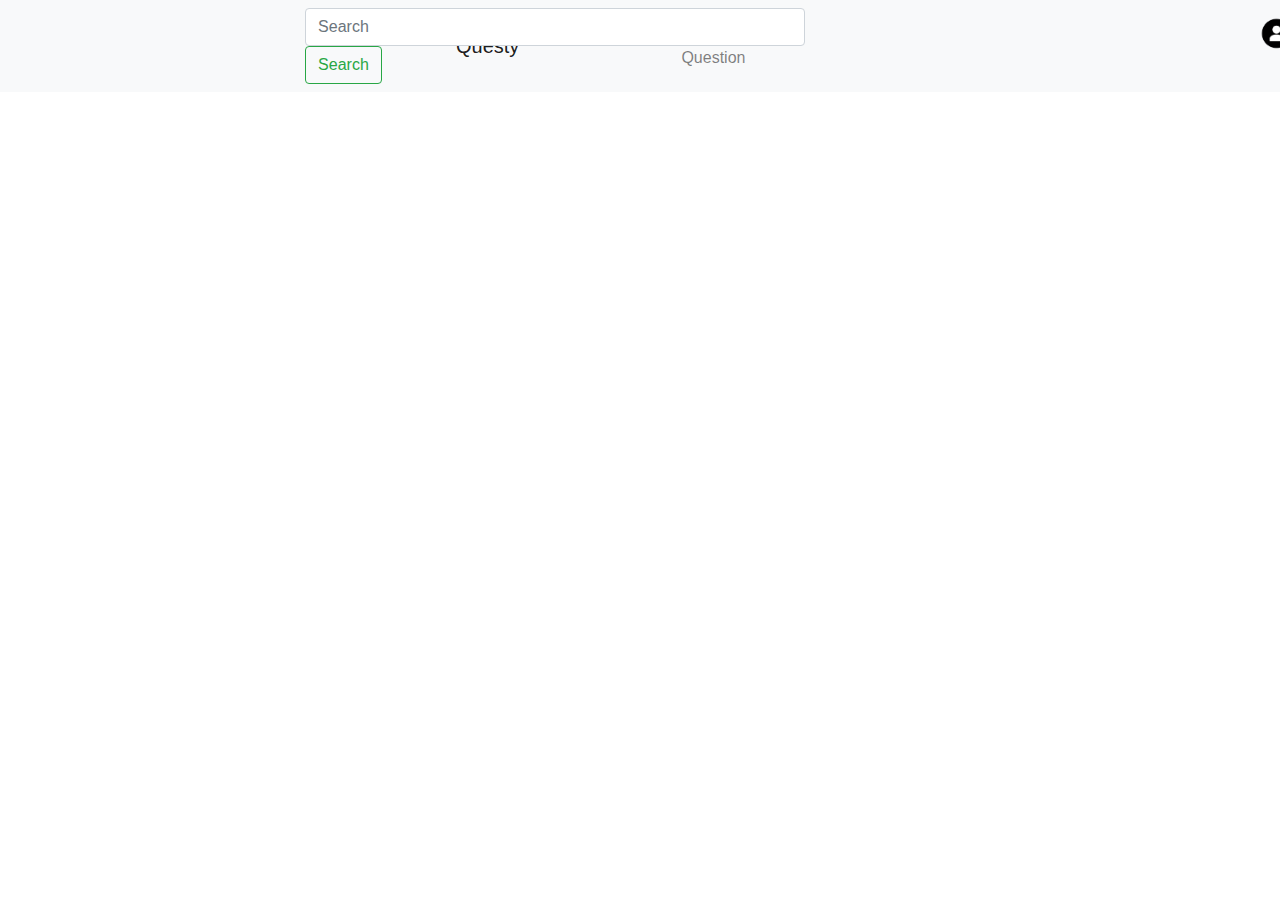
<file: index.html>
<!DOCTYPE html>
<html>
<head>
    <link rel="stylesheet" href="https://stackpath.bootstrapcdn.com/bootstrap/4.3.1/css/bootstrap.min.css" integrity="sha384-ggOyR0iXCbMQv3Xipma34MD+dH/1fQ784/j6cY/iJTQUOhcWr7x9JvoRxT2MZw1T" crossorigin="anonymous">
    <script src="https://code.jquery.com/jquery-3.3.1.slim.min.js" integrity="sha384-q8i/X+965DzO0rT7abK41JStQIAqVgRVzpbzo5smXKp4YfRvH+8abtTE1Pi6jizo" crossorigin="anonymous"></script>
<script src="https://cdnjs.cloudflare.com/ajax/libs/popper.js/1.14.7/umd/popper.min.js" integrity="sha384-UO2eT0CpHqdSJQ6hJty5KVphtPhzWj9WO1clHTMGa3JDZwrnQq4sF86dIHNDz0W1" crossorigin="anonymous"></script>
<script src="https://stackpath.bootstrapcdn.com/bootstrap/4.3.1/js/bootstrap.min.js" integrity="sha384-JjSmVgyd0p3pXB1rRibZUAYoIIy6OrQ6VrjIEaFf/nJGzIxFDsf4x0xIM+B07jRM" crossorigin="anonymous"></script>
<link rel="stylesheet" type="text/css" href="indexcss.css">
</head>
<body>



    <!-- navebar  -->
    <nav class="navbar navbar-expand-lg navbar-light bg-light">
        <a class="navbar-brand" href="#">Questy</a>
        <button class="navbar-toggler" type="button" data-toggle="collapse" data-target="#navbarSupportedContent" aria-controls="navbarSupportedContent" aria-expanded="false" aria-label="Toggle navigation">
          <span class="navbar-toggler-icon"></span>
        </button>
      
        <div class="collapse navbar-collapse" id="navbarSupportedContent">
          <ul class="navbar-nav mr-auto">
            <li class="nav-item active">
              <a class="nav-link" href="#">Home <span class="sr-only">(current)</span></a>
            </li>
            <li class="nav-item">
              <a class="nav-link" href="#">Answer</a>
            </li>
            <!-- <li class="nav-item dropdown">
              <a class="nav-link dropdown-toggle" href="#" id="navbarDropdown" role="button" data-toggle="dropdown" aria-haspopup="true" aria-expanded="false">
                Dropdown
              </a>
              <div class="dropdown-menu" aria-labelledby="navbarDropdown">
                <a class="dropdown-item" href="#">Action</a>
                <a class="dropdown-item" href="#">Another action</a>
                <div class="dropdown-divider"></div>
                <a class="dropdown-item" href="#">Something else here</a>
              </div>
            </li> -->
            <li class="nav-item">
              <a class="nav-link" href="#" >Add Question</a>
            </li>
            <form class="user-profile">
              <img src="./assests/Profile-ICon.png" alt="profilephoto">
           </form>
          </ul>
          <form class="form-inline my-2 my-lg-0">
            <input class="form-control mr-sm-2" type="search" placeholder="Search" aria-label="Search">
            <button class="btn btn-outline-success my-2 my-sm-0" type="submit">Search</button>
          </form>
        
        </div>
      </nav>
      <!-- navebar ends -->

      

</body>
</html>
</file>
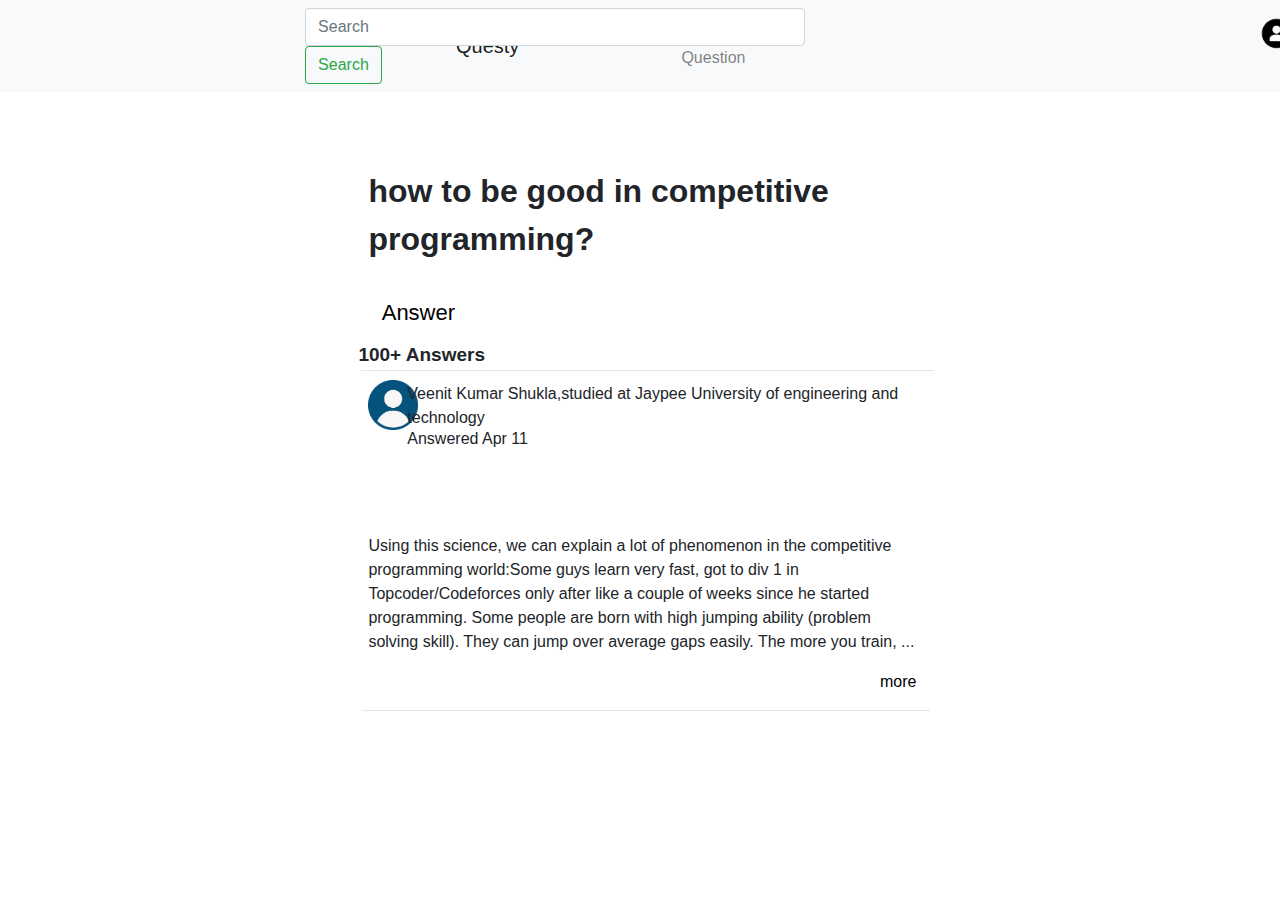
<file: homepage/home.html>
<!DOCTYPE html>
<html lang="en">
<head>
     <meta charset="UTF-8">
    <meta name="viewport" content="width=device-width, initial-scale=1.0">
    <meta http-equiv="X-UA-Compatible" content="ie=edge"> 
    <iframe src="../index.html" width="100%" height="100%" frameborder="0" allowfullscreen ></iframe>
    <link rel="stylesheet" href="https://stackpath.bootstrapcdn.com/bootstrap/4.3.1/css/bootstrap.min.css" integrity="sha384-ggOyR0iXCbMQv3Xipma34MD+dH/1fQ784/j6cY/iJTQUOhcWr7x9JvoRxT2MZw1T" crossorigin="anonymous">
    <script src="https://code.jquery.com/jquery-3.3.1.slim.min.js" integrity="sha384-q8i/X+965DzO0rT7abK41JStQIAqVgRVzpbzo5smXKp4YfRvH+8abtTE1Pi6jizo" crossorigin="anonymous"></script>
<script src="https://cdnjs.cloudflare.com/ajax/libs/popper.js/1.14.7/umd/popper.min.js" integrity="sha384-UO2eT0CpHqdSJQ6hJty5KVphtPhzWj9WO1clHTMGa3JDZwrnQq4sF86dIHNDz0W1" crossorigin="anonymous"></script>
<script src="https://stackpath.bootstrapcdn.com/bootstrap/4.3.1/js/bootstrap.min.js" integrity="sha384-JjSmVgyd0p3pXB1rRibZUAYoIIy6OrQ6VrjIEaFf/nJGzIxFDsf4x0xIM+B07jRM" crossorigin="anonymous"></script>
<link rel="stylesheet" href="./homecss.css">
<script src="./homejs.js"></script>
</head>
<body>
   
    <div class="questioninbold">
        <p>how to be good in competitive programming?</p>
        <div class="questionansweroption" id="killer">
           <button id="answerbutton" class="answeroption" >Answer</button>
           
           <div class="textareafortheanswer">
              
            <div class="textareaforanswername"> 
                <img class="textareafortheimage" src="../assests/Profile-ICon.png" alt="">
                <p class="textareausername">Veenit Shukla</p>
            </div>

            <div class="stylefortextarea">
              <button  class="textareastylebold" data-command = "bold" >B</button> 
              <button class="textareastyleitalics" data-command = "italic">I</button>
            </div>

           <div class="textareaoption" contenteditable="true">
           
           </div>

            <div class="answersubmitoption">
              <button class="submitanswer">submit</button>
            </div>

          </div>
        
         </div>

      </div>
    
    <div class="asnwerline">
      <p class="totalanswer">100+ Answers</p>
      <hr class="answersum">
    </div>
    <div class="questionanswerbox">
            <div class="userphoto">
                    <img src="../assests/usericon.png" alt="usericon" width="50px">
                    <p class="userdetail">Veenit Kumar Shukla,studied at Jaypee University of engineering and technology</p>
                    <p class="postdate"> Answered Apr 11</p>
            </div>
    <div class="answer">
      <p class="answerparagraph">
            Using this science, we can explain a lot of phenomenon in the competitive programming world:Some guys learn very fast, got to div 1 in Topcoder/Codeforces only after like a couple of weeks since he started programming. Some people are born with high jumping ability (problem solving skill). They can jump over average gaps easily.
            The more you train, <span id="dots">...</span><span id="more"> better you become: Of course, if you jump around all day, you must be somewhat better at jumping through gaps, and thus being able to solve more difficult problems in less time, since you don't need lots of mental preparation or warm up excercise before jumping.
            But.. it also means that, if you just solve too easy problems, you can still only walk through small gaps. You may walk through gaps faster, but you are still unable to jump.
            So yes, the best strategy to improve your competitive programming skill is to practice a lot, but you must solve gradually harder problems, not just the easy ones. Get out of your comfort zone and challenge yourself. For example, if you solve problems on Codeforces:
            Sort by number of people who solved it.
            Continue until you feel challenged (e.g. need like an hour to solve / can not solve at all / ...).
            Try really hard, but if you fail, look at editorial, ask for solutions, ...better you become: Of course, if you jump around all day, you must be somewhat better at jumping through gaps, and thus being able to solve more difficult problems in less time, since you don't need lots of mental preparation or warm up excercise before jumping.
      </span>
    </p>
    <button onclick="myFunction()" id="myBtn">more</button>
    <hr class="answerhr">
  <script src="./editorki.js"></script>
</body>
</html>
</file>
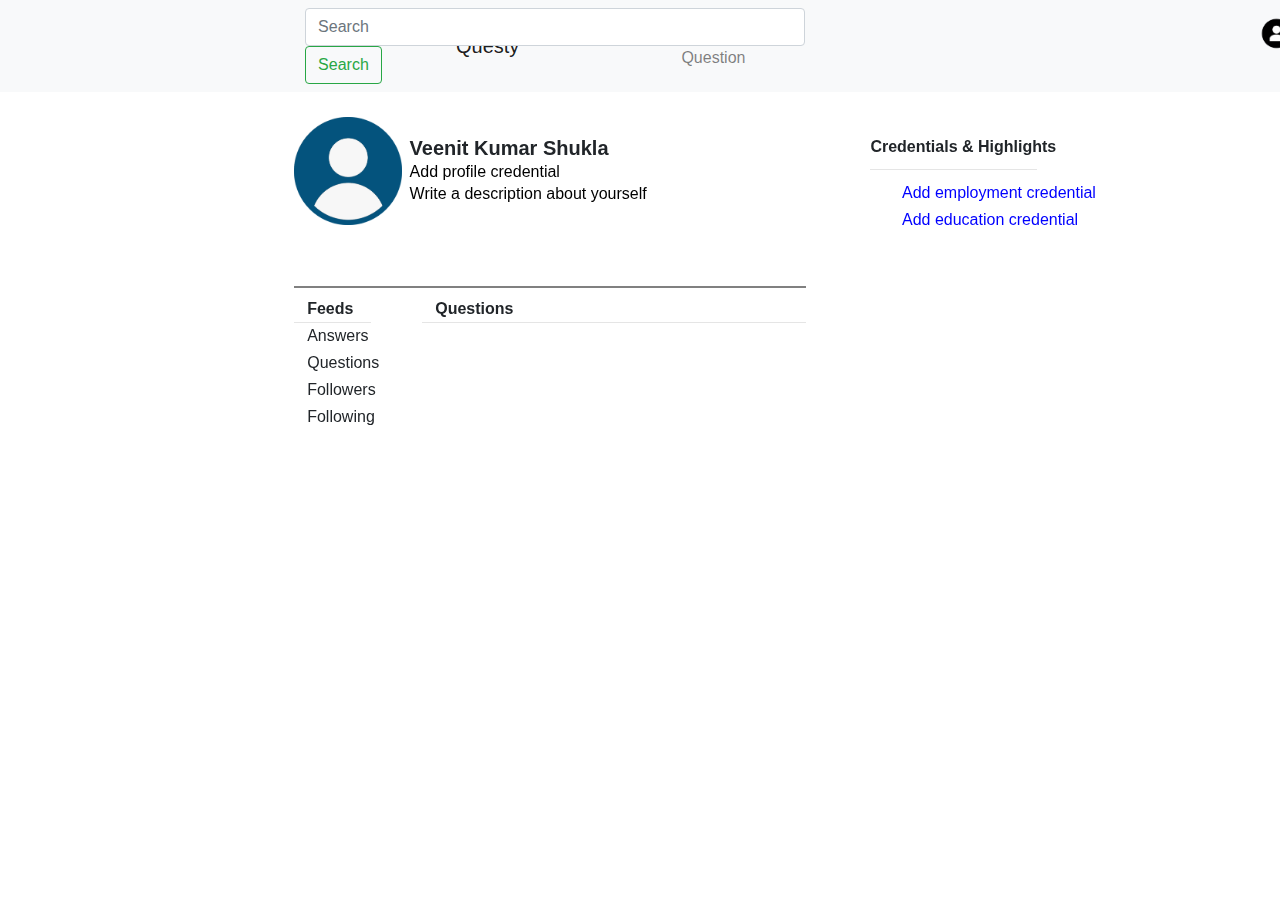
<file: userprofile/userprofilehtml.html>
<!DOCTYPE html>
<html lang="en">
<head>
    <meta charset="UTF-8">
    <meta name="viewport" content="width=device-width, initial-scale=1.0">
    <meta http-equiv="X-UA-Compatible" content="ie=edge"> 
    <meta http-equiv="X-UA-Compatible" content="IE=9" /> 
    <iframe src="../index.html"  width="100%" height="100%;" top="-10px;" frameborder="0" allowfullscreen ></iframe>
    <link rel="stylesheet" href="https://stackpath.bootstrapcdn.com/bootstrap/4.3.1/css/bootstrap.min.css" integrity="sha384-ggOyR0iXCbMQv3Xipma34MD+dH/1fQ784/j6cY/iJTQUOhcWr7x9JvoRxT2MZw1T" crossorigin="anonymous">
    <script src="https://code.jquery.com/jquery-3.3.1.slim.min.js" integrity="sha384-q8i/X+965DzO0rT7abK41JStQIAqVgRVzpbzo5smXKp4YfRvH+8abtTE1Pi6jizo" crossorigin="anonymous"></script>
    <script src="https://cdnjs.cloudflare.com/ajax/libs/popper.js/1.14.7/umd/popper.min.js" integrity="sha384-UO2eT0CpHqdSJQ6hJty5KVphtPhzWj9WO1clHTMGa3JDZwrnQq4sF86dIHNDz0W1" crossorigin="anonymous"></script>
    <script src="https://stackpath.bootstrapcdn.com/bootstrap/4.3.1/js/bootstrap.min.js" integrity="sha384-JjSmVgyd0p3pXB1rRibZUAYoIIy6OrQ6VrjIEaFf/nJGzIxFDsf4x0xIM+B07jRM" crossorigin="anonymous"></script>
    <link rel="stylesheet" href="./userprofilecss.css">
    <title>Document</title>
</head>
<body>
    <form>
        <div class="userprofile">
            <div>
            <img class="userprofilephoto" src="../assests/usericon.png" alt="imgphoto">
        </div>
        <div >
            <p class="userprofilename" onmouseover:>Veenit Kumar Shukla</p>
        </div>
        <div>
            <button class="usercredential">Add profile credential</button>
        </div>
        <div>
            <button class="userdescription">Write a description about yourself</button>
            </div>
        </div>
        <hr class="userprofileseparation">
        <div class="userfeeds">
              <h class="userfeedsheading">Feeds</h> 
              <hr class="feedseparation">
              <h class="totalanswerusergave">Answers</h> 
              <h class="totalquestionusergave">Questions</h> 
              <h class="totalfollowers">Followers</h>
              <h class="totalFollowing">Following</h>
        </div>
        <div class="userquestions">
            <h class="usergivenquestions">Questions</h>
            <hr class="questionseparation">
        </div>


        <div class="highlights">
             <h class="highlightsheading">Credentials & Highlights</h>
             <hr class="highlightseparation">
             <button class="employment">Add employment credential</button>
             <button class="educationcredential">Add education credential</button>
        </div>
    </form>
</body>
</html>
</file>
<file: indexcss.css>
.user-profile /* fixing the icon */
{
    position: relative;
    left: 450%;
    top: 2px;
}

a:hover
{
    border-radius: 40px;
    background:#d3d3d3;
    width: auto;
    
}
img /*setting the size of the image */
{
   width: 35px;
   height: 35px;
   position: absolute ;
   left: 10px;
}
.nav-item /*placing the nav options beside the search option*/
{
    left: 450px;
    position: relative;
}
.navbar-brand /*position the button */
{
    left: 440px;
    position: relative;
}
.form-inline /* input button + search button form*/
{
    margin-right: 450px;
    position: relative;
}

.form-control.mr-sm-2   /* input button*/
{
    width: 500px;
}
</file>
<file: homepage/homecss.css>
div.questionanswerbox
{  top: -2%;
    position: relative;
    left: 28%;
    width: 45%;
    padding: 10px;
    border:0px solid gray;
    margin: 0;
}

#more
{
    display: none;
    outline: transparent;
}

div.answer
{
   position: relative;
   top: -10%;
}

button.answeroption
{
   font-size: 22px;
   left: 0%;
   outline: none;
   font-weight: normal;
   text-align: center;
    border-radius: 50px;
  background:white;
  width: 100px;
  top: 6px;
}

button.answeroption:hover
{
   background: grey;
}

div.asnwerline
{
   position: relative;
   left: 28%;
   width: 45%;
   top: 10px;
   border: 0px solid gray;
}

hr.questioninbold
{
   position: relative;
   left: -1%;
   width: 102%;
   top: 4px;
}

hr.answersum
{  position: relative;
   left: 0.2%;
   width: 99.5%;
   top:7px;
}

p.totalanswer{
   position: absolute;;
   font-size: 19px;
   font-weight: 600;
   top: -22px;
}

button
{
   background:none;
   border: none;
   padding: 0;
   outline: transparent;
   position: relative;
   left: 92%;
}

p.userdetail
{
   position: relative;
   top:-48px;
   left: 7%;
   font-size: medium;
}

p.postdate
{
   position: relative;
   top: -67px;
   left: 7%;
   font-size: medium;
}

hr.answerhr
{
    position: relative;
    width: 102%;
    left: -1%;
}

div.questioninbold
{
   width: 45%;
   left: 28%;
   padding: 10px;
   border:0px solid gray;
   margin: 0;
   font-size:xx-large;
   position:relative;
   font-weight: 550;
}

p.questionfonter
{
      font-size: 20px;
}


.textareafortheanswer
{
    display: none;
}



.textareaforanswername
{
   top: 5px;
   
   position: relative;  
   border: 1px solid gray;
   width: 70%;
   height: 60px;
}

.textareafortheimage
{
   width: 10%;
   position: relative;
   left: 1%;
}

.textareausername
{
    position: relative;
    top: -43px;
    left: 13%;
    font-size:50%;
    font-weight:bold;
}

.textareausername:hover
{
   text-decoration-line: underline ;
   text-decoration-style: none;
}

.textareaoption
{
 
  border: 1px solid gray;
  position: relative;
  top: 5.5px;
   font-size: 50%;
   font-weight: normal;
   width: 70%;
   height: 155px;
}


.stylefortextarea
{
   position: relative;
   border: 1px solid gray;
   width: 70%;
   line-height: 170%;
   top: 5px;
}


.textareastylebold
{
   left: 3%;
   font-size: 28px;
   text-align: center;
   box-sizing: border-box;
   position: relative;
   border: 0px solid gray;
   width: 8%;
   line-height: 140%; 
   outline: none !important;
}

.textareastylebold:hover
{
   box-sizing: border-box;
   position: relative;
   border: 1px solid gray;
   width: 8%;
   line-height: 140%; 
   outline: none !important;
}
.textareastyleitalics
{
   font-style: italic;
   left: 2%;
   font-size: 28px;
   text-align: center;
   position: relative;
   border: 0px solid gray;
   width: 8%;
   line-height: 140%;
   outline: none !important;
}

.textareastyleitalics:hover
{
   box-sizing: border-box;
   position: relative;
   border: 1px solid gray;
   width: 8%;
   line-height: 140%;
   outline: none !important;   
}

.answersubmitoption
{
   position: relative;
   border: 1px solid gray;
   width: 70%;
   top:5px;
}

.submitanswer
{
   position: relative;
   left: 2%;
   font-size: 24px;
   color: white;
   border: 0px solid gray;
   background-color: #008CBA;
   outline: none !important;
   border-radius: 5%;
   top: -3px;
}
</file>
<file: userprofile/userprofilecss.css>
div.userprofile
{
  border: 0px solid gray;
  width: 60%;
  position: absolute;
  left: 23%;
  top: 13%;
  height: 60%;
}

img.userprofilephoto
{
  position: relative;
  width: 14%;
}

button.usercredential
{
  padding: 0;
  border: none;
  background: none;
  outline: transparent;
  position: absolute;  
  top: 8%;
  left: 15%;
}

button.usercredential:hover
{
  text-decoration-line: underline;
}

button.userdescription
{
  border: none;
  background: none;
  padding: 0;
  outline: transparent;
  position: absolute;
  left: 15%;
  top:12%;
}

button.userdescription:hover
{
  text-decoration-line: underline;
}

p.userprofilename
{
  position: absolute;
  top: 3%;
  left: 15%;
  font-size: 20px;
  font-weight: bold;
}

.userfeedsheading
{
  position: absolute;
  font-weight: bold;
  left: 24%;
  top: 33%;
}

.userprofileseparation
{
  position: absolute;
  border-top: 2px solid gray;
  left: 23%;
  top: 30%;
  width: 40%;
}

.feedseparation
{
  position: absolute;
    width: 6%;
    left: 23%;
    top: 34%;
}
.totalanswerusergave
{
    position: absolute;
    left: 24%;
    top: 36%;
}

.totalquestionusergave
{
  position: absolute;
  left: 24%;
  top: 39%;
}

.totalanswerusergave:hover
{
  color:blue;
}

.totalquestionusergave:hover
{
     color: blue;
}

.totalFollowing
{
  position: absolute;
  left: 24%;
  top: 45%;
}

.totalFollowing:hover{
  color: blue;
}

.totalfollowers
{
  position: absolute;
  left: 24%;
  top: 42%;
}


.totalfollowers:hover
{
  color: blue;
}

.usergivenquestions
{
  position: absolute;
  top: 33%;
  left: 34%;
  font-weight: bold; 
}

.questionseparation
{
  position: absolute;
  left: 33%;
  top: 34%;
  width: 30%;
}

.highlightsheading
{
  position: absolute;
  left: 68%;
  top:15%;
  font-weight: bold;
}

.highlightseparation
{
  position: absolute;
  left: 68%;
  top:17%;
  width: 13%;
}
.employment
{
   background-color: white;
   outline:none !important;
   border: 0px;
   position: absolute;
   left: 70%;
   top: 20%;
   color: blue;
}
.educationcredential
{
  background-color: white;
   outline:none !important;
   border: 0px;
   position: absolute;
   left: 70%;
   top: 23%;
   color: blue;
}
</file>
